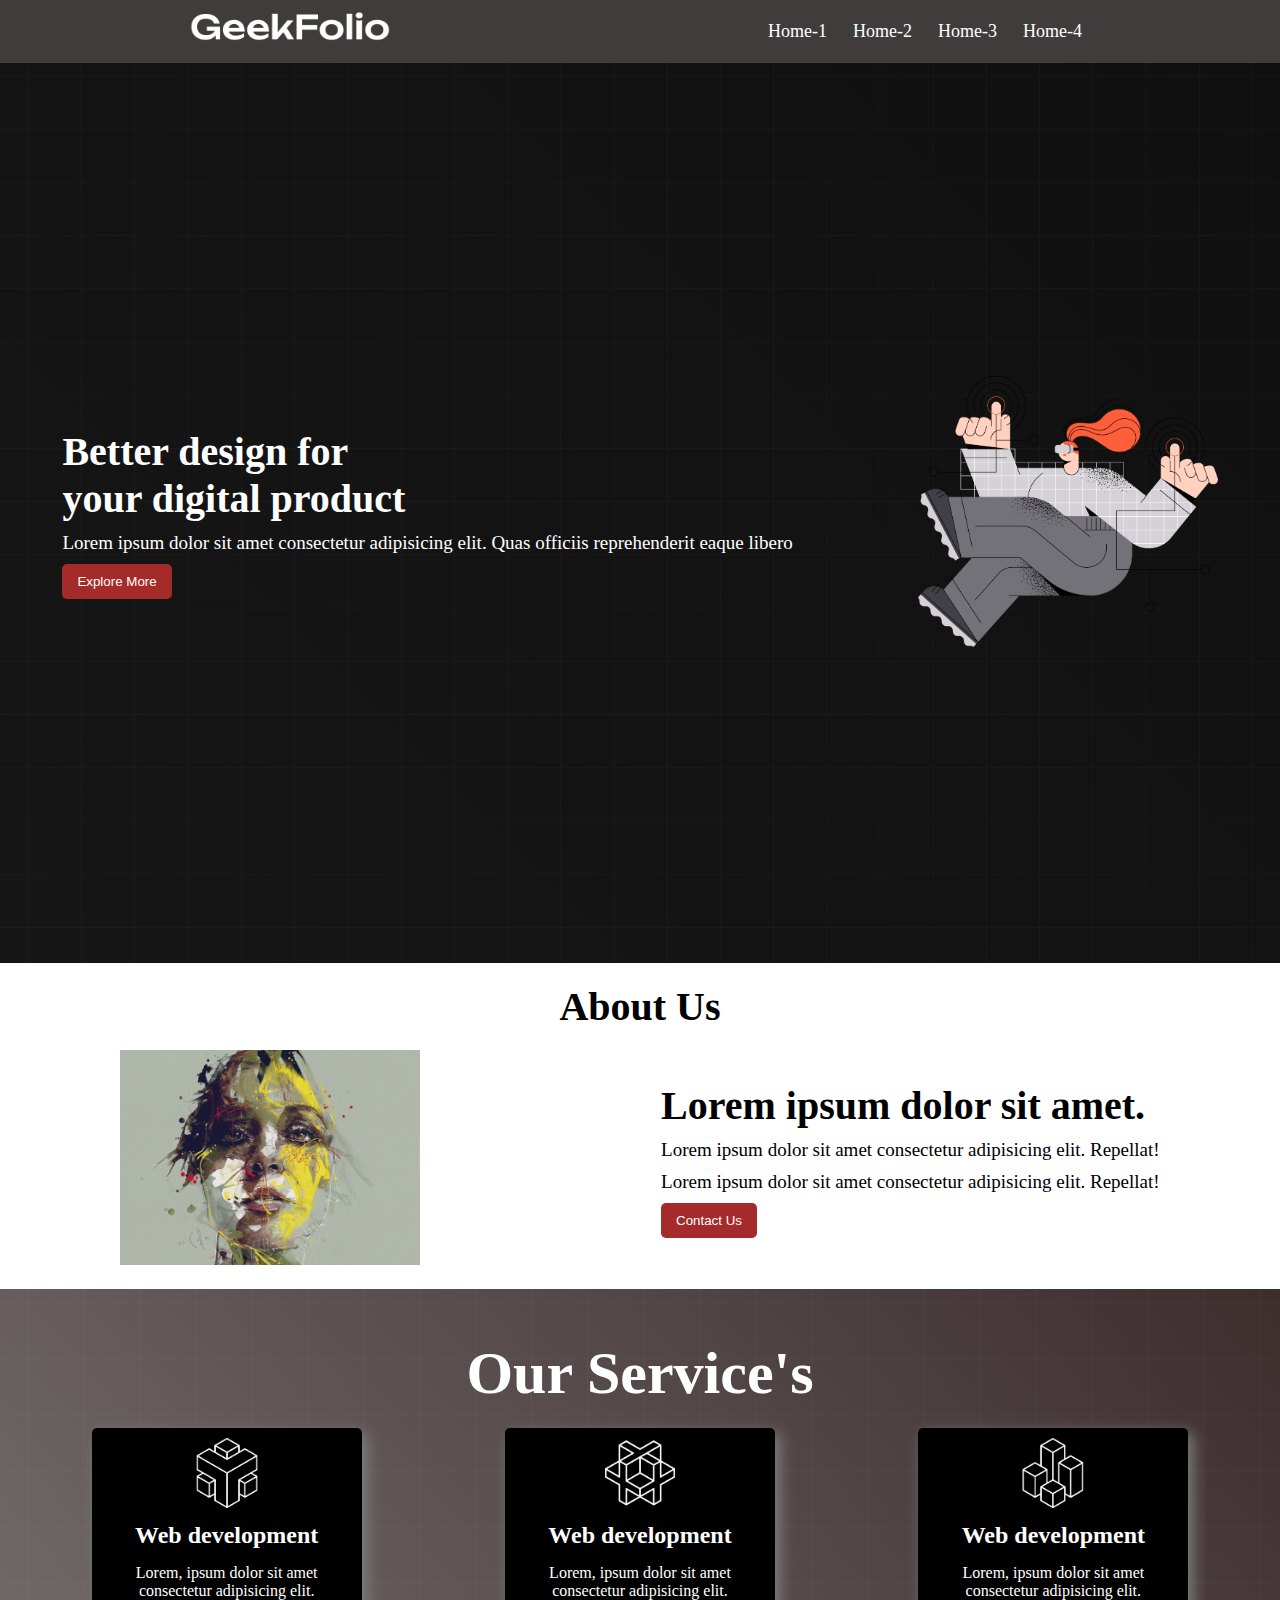
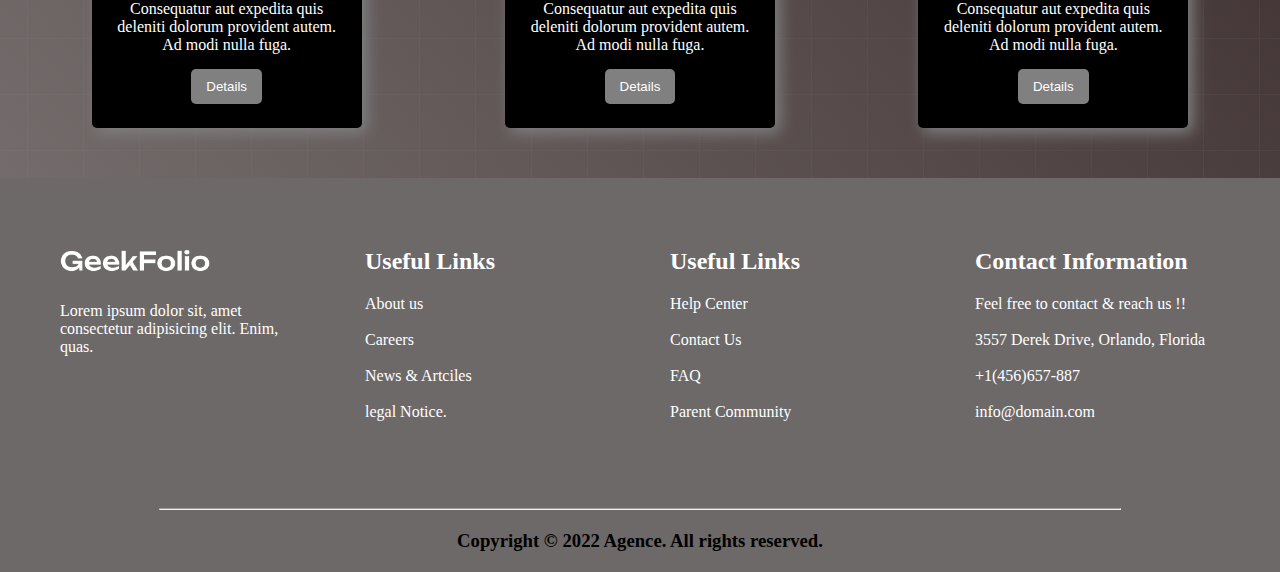
<file: index.html>
<!DOCTYPE html>
<html lang="en">

<head>
    <meta charset="UTF-8">
    <meta name="viewport" content="width=device-width, initial-scale=1.0">
    <title>Document</title>
    <link rel="stylesheet" href="style.css">
</head>

<body>
    <!-- git hub change -->
    <!-- this is nav bar section -->
    <header>
        <nav>
            <div class="manu-container">
                <div class="logo">
                    <img class="logo-photo" src="logo/logo-light.png" alt="">
                </div>
                <div class="manus">
                    <li class="item">Home-1</li>
                    <li class="item">Home-2</li>
                    <li class="item">Home-3</li>
                    <li class="item">Home-4</li>
                </div>
            </div>
        </nav>
    </header>
    <main>
        <!-- this is banner section -->
        <section>
            <div class="banner-container">
                <div class="banner-text">
                    <h1 class="title">Better design for <br> your digital product</h1>
                    <p class="description">Lorem ipsum dolor sit amet consectetur adipisicing elit. Quas officiis
                        reprehenderit eaque libero </p>
                    <button class="btn">Explore More</button>
                </div>
                <div class="banner-photo">
                    <img class="banner-img" src="images/banner.png" alt="">
                </div>
            </div>
        </section>
        <!-- this is about us -->
        <section>
            <h1 class="title about-title">About Us</h1>
            <div class="about-container">
                <div class="about-info"> 
                    <h1 class="title">Lorem ipsum dolor sit amet.</h1>
                    <p class="description">Lorem ipsum dolor sit amet consectetur adipisicing elit. Repellat!</p>
                    <p class="description">Lorem ipsum dolor sit amet consectetur adipisicing elit. Repellat!</p>
                    <button class="btn">Contact Us</button>
                </div>
                <div class="about-photo">
                    <img class="banner-img" src="images/product-1.jpg" alt="">
                </div>
            </div>
        </section>
        <!-- this is service section -->
        <section class="service-section">
            <h1 class="service-title">Our Service's</h1>
            <div class="service-container">
                <div class="box">
                    <img class="icon" src="icon/0.png" alt="">
                    <h2 class="box-title">Web development</h2>
                    <p class="box-description">Lorem, ipsum dolor sit amet consectetur adipisicing elit. Consequatur aut expedita quis deleniti dolorum provident autem. Ad modi nulla fuga.</p>
                    <button class="btn box-btn">Details</button>
                </div>
                <div class="box">
                    <img class="icon" src="icon/1.png" alt="">
                    <h2 class="box-title">Web development</h2>
                    <p class="box-description">Lorem, ipsum dolor sit amet consectetur adipisicing elit. Consequatur aut expedita quis deleniti dolorum provident autem. Ad modi nulla fuga.</p>
                    <button class="btn box-btn">Details</button>
                </div>
                <div class="box">
                    <img class="icon" src="icon/2.png" alt="">
                    <h2 class="box-title">Web development</h2>
                    <p class="box-description">Lorem, ipsum dolor sit amet consectetur adipisicing elit. Consequatur aut expedita quis deleniti dolorum provident autem. Ad modi nulla fuga.</p>
                    <button class="btn box-btn">Details</button>
                </div>
            </div>
        </section>
    </main>
    <footer class="footer">
        <div class="footer-container">
            <div class="footer-div">
                <img class="footer-photo" src="logo/logo-light.png" alt="">
                <p>Lorem ipsum dolor sit, amet consectetur adipisicing elit. Enim, quas.</p>
            </div>
            <div class="footer-div">
                <h2 class="footer-h2">Useful Links</h2>
                <p>About us <br><br>
                    Careers <br><br>
                    News & Artciles <br><br>
                    legal Notice.</p>
            </div>
            <div class="footer-div">
                <h2 class="footer-h2">Useful Links</h2>
                <p>Help Center <br><br>
                    Contact Us<br><br>
                    FAQ  <br><br>
                    Parent Community</p>
            </div>
            <div class="footer-div">
                <h2 class="footer-h2">Contact Information</h2>
                <p>Feel free to contact & reach us !! <br><br>
                    3557 Derek Drive, Orlando, Florida <br><br>
                    +1(456)657-887 <br><br>
                    info@domain.com</p>
            </div>
        </div>
        <hr class="hr-tag">
        <h3>Copyright © 2022 Agence. All rights reserved.</h3>
    </footer>
</body>

</html>
</file>
<file: style.css>
*{
    margin: 0;
    padding: 0;
}
.manu-container{
    background-color: rgb(65, 60, 60);
    padding: 10px;
    color: white;
    list-style: none;
    display: flex;
    align-items: center;
    justify-content: space-around;
}
.logo-photo{
    width: 200px;
}
.manus{
    display: flex;
}
.item{
    margin-left: 10px;
    padding: 8px;
    font-size: 18px;
    cursor: pointer;
}
.item:hover{
    color:chocolate ;
}
.banner-container{
    display: flex;
    color: white;
    justify-content: space-around;
    height: 100vh;
    align-items: center;
    background-image: url("images/background.png"),
    linear-gradient(45deg,#161616,#111010);
    background-position: center;
    background-size: cover;
    background-repeat:no-repeat ;
    
    /* border: 2px solid red; */
}
.title{
    font-size: 40px;
    font-weight: bold;
}
.description{
    font-size: 19px;
    margin-top: 10px;
    margin-bottom: 10px;
}
.banner-img{
    width: 300px;
}
.btn{
    padding: 10px 15px;
    background-color: brown;
    color: white;
    border: none;
    border-radius: 5px;
}
.btn:hover{
    color: rgb(126, 122, 119);
}

.about-container{
    display: flex;
    justify-content: space-around;
    align-items: center;
    flex-direction: row-reverse;
    padding-top: 20px;
}
.about-title{
    text-align: center;
    margin-top: 20px;
}
.box{
    width: 250px;
    height: 280px;
    box-shadow: 5px 5px 15px gray;
    background-color: black;
    text-align: center;
    padding: 10px;
    color: white;
    border-radius: 5px;
}
.icon{
    width: 70px;
}
.box-btn{
    background-color: gray;
    margin-top: 10px;
}
.box-title{
    padding: 10px;
}
.box-description{
    padding: 5px;
}
.service-container{
    display: flex;
    justify-content: space-around;
    padding: 20px;
    
}
.service-section{
    background-image: url("images/background.png"),
    linear-gradient(50deg, #746c6c, #3d2e2e);
    padding-bottom: 30px;
}
.service-title{
    text-align: center;
    padding-top: 50px;
    margin-top: 20px;
    font-size: 60px;
    font-weight: bold;
    color: white;
}
.footer{
    background-color: rgb(109, 105, 105);
    /* border: 1px solid red; */
}
.footer-container{
    
    display: flex;
    justify-content: center;
    padding: 30px;
    
}
.footer-photo{
    width: 150px;
    padding-bottom: 20px;
}
.footer-div{
    width: 250px;
    height: 200px;
    padding: 10px;
    padding-top: 20px;
    color: white;
    margin: 20px;
    /* border: 1px solid red; */
    

}
.footer-h2{
    padding-bottom: 20px;
}
.hr-tag{
    width: 75%;
    margin: 0 auto;
}
h3{
    text-align: center;
    padding: 20px;
}
</file>
